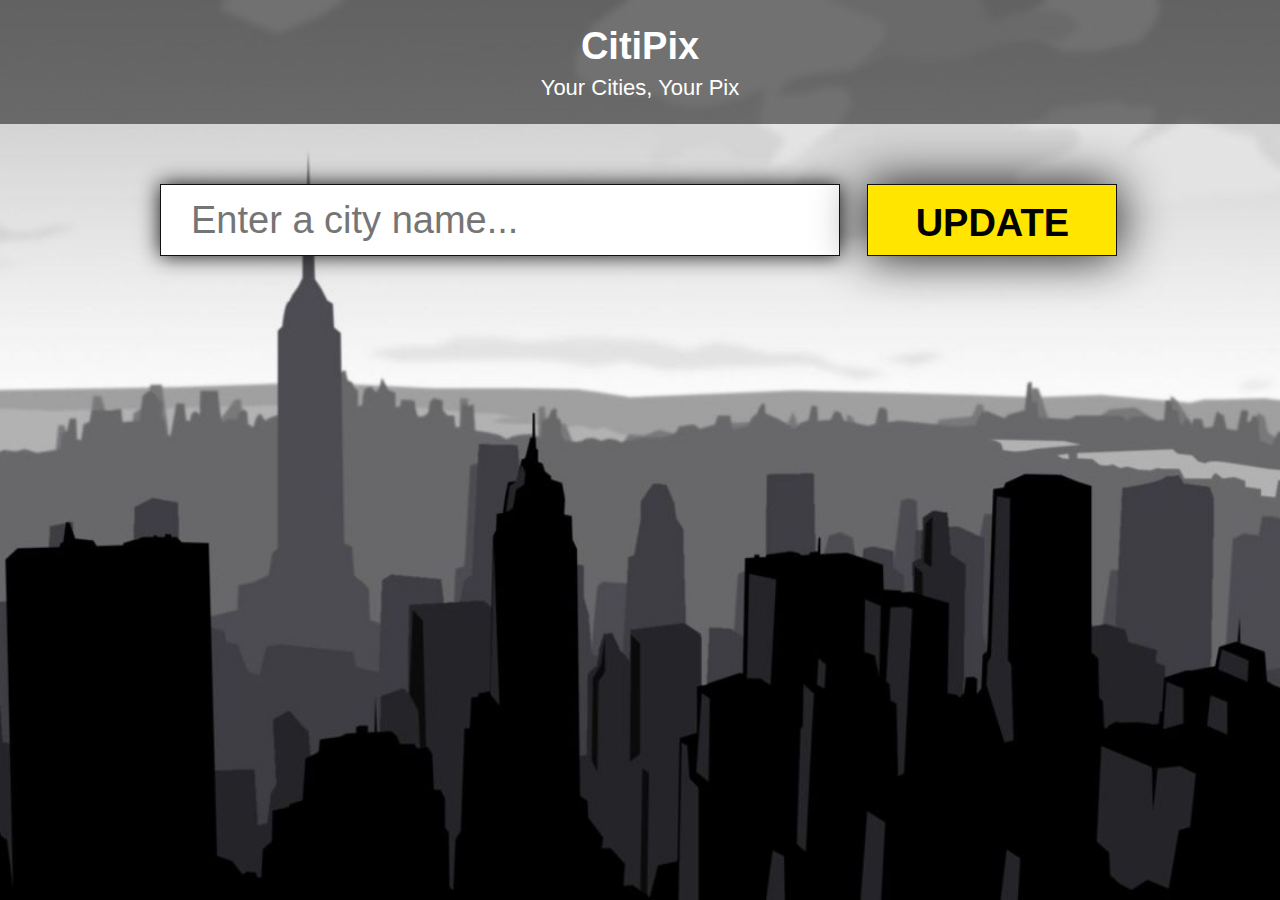
<file: Assignment5-Week5/index.html>
<!DOCTYPE html>
<html lang="en">
	<head>
    	<meta charset="utf-8">
    	<meta name="CityPix" content="Save your city photos">
    	<meta name="city, cities, city photos, city photographs" content="one, two, three">

		<title>City Background</title>

		<!-- external CSS link -->
		<link rel="stylesheet" href="css/reset.css">
		<link rel="stylesheet" href="css/style.css">

	</head>

	
	<body>
		<header>
			<div class="title">
				<h1>CitiPix</h1>
				<p>Your Cities, Your Pix</p>
			</div>
		</header>
			<div class="container">
				<form>
					<input type="text" id="city-type" placeholder="Enter a city name...">
					<input type="submit" value="Update" id="submit-btn">
				</form>
			</div>

		<!-- Scripts -->
		<script  src="https://code.jquery.com/jquery-3.1.1.min.js"></script>

    	<script src="js/index.js"></script> <!-- linking to jQuery file -->
    	<!-- End Scripts -->

	</body>
</html>
</file>
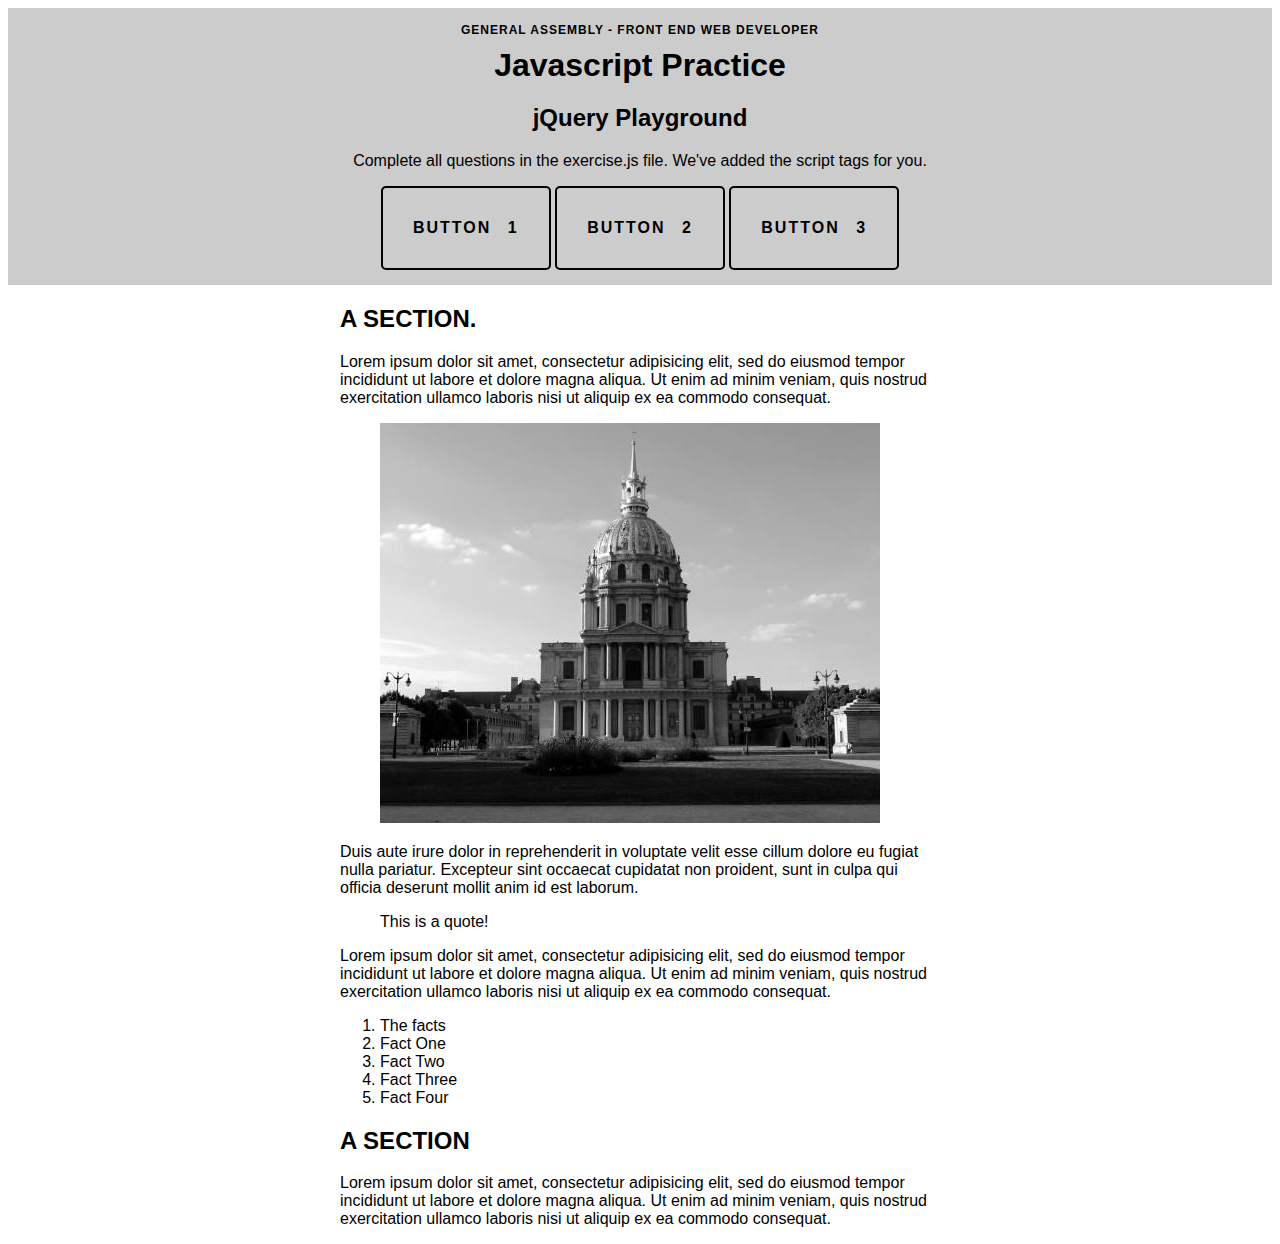
<file: Assignment4-Week4/dom selectors/index.html>
<!doctype html>

<html>
  <head>
    <link rel="stylesheet" href="css/style.css" />


    <script src="http://ajax.googleapis.com/ajax/libs/jquery/3.1.1/jquery.min.js"></script>
  </head>
  <body>
    
      <header role="banner">
        <h3>General Assembly - Front End Web Developer</h3>
        <h1>Javascript Practice</h1>
        <h2>jQuery Playground</h2>
        <p>
          Complete  all questions in the exercise.js file. We've added the script tags for you.
        </p>
        <div class="actions" id="button1">
          <p>Button 1</p>
        </div>

        <div class="actions" id="button2">
          <p>Button 2</p>
        </div>

        <div class="actions" id="button3">
          <p>Button 3</p>
        </div>
      </header>

      <div class="wrapper">
      <h2>A SECTION. </h2>

      <p> Lorem ipsum dolor sit amet, consectetur adipisicing elit, sed do eiusmod tempor incididunt ut labore et dolore magna aliqua. Ut enim ad minim veniam, quis nostrud exercitation ullamco laboris nisi ut aliquip ex ea commodo consequat.</p>

      <figure>
        <img class="city" src="img/city.jpeg" width="500" height="400" />
      </figure>

      <p>Duis aute irure dolor in reprehenderit in voluptate velit esse cillum dolore eu fugiat nulla pariatur. Excepteur sint occaecat cupidatat non proident, sunt in culpa qui officia deserunt mollit anim id est laborum.
      </p>

      <blockquote>
        This is a quote!
      </blockquote>

      <p>
        Lorem ipsum dolor sit amet, consectetur adipisicing elit, sed do eiusmod tempor incididunt ut labore et dolore magna aliqua. Ut enim ad minim veniam, quis nostrud exercitation ullamco laboris nisi ut aliquip ex ea commodo consequat. 
      </p>

      <ol>
        <li class="title">The facts</li>
        <li>Fact One</li>
        <li>Fact Two</li>
        <li class="falseFact">Fact Three</li>
        <li class="falseFact">Fact Four</li>
      </ol>

      <h2>A SECTION</h2>

      <p>
        Lorem ipsum dolor sit amet, consectetur adipisicing elit, sed do eiusmod tempor incididunt ut labore et dolore magna aliqua. Ut enim ad minim veniam, quis nostrud exercitation ullamco laboris nisi ut aliquip ex ea commodo consequat. 
      </p>
    </div>
    
    <!-- Scripts -->
    <script src="js/jquery.js"></script> <!-- linking to jQuery file -->
    <script src="js/exercise.js"></script> <!-- linking to exercise file -->
    <!-- End Scripts -->
  </body>
</html>
</file>
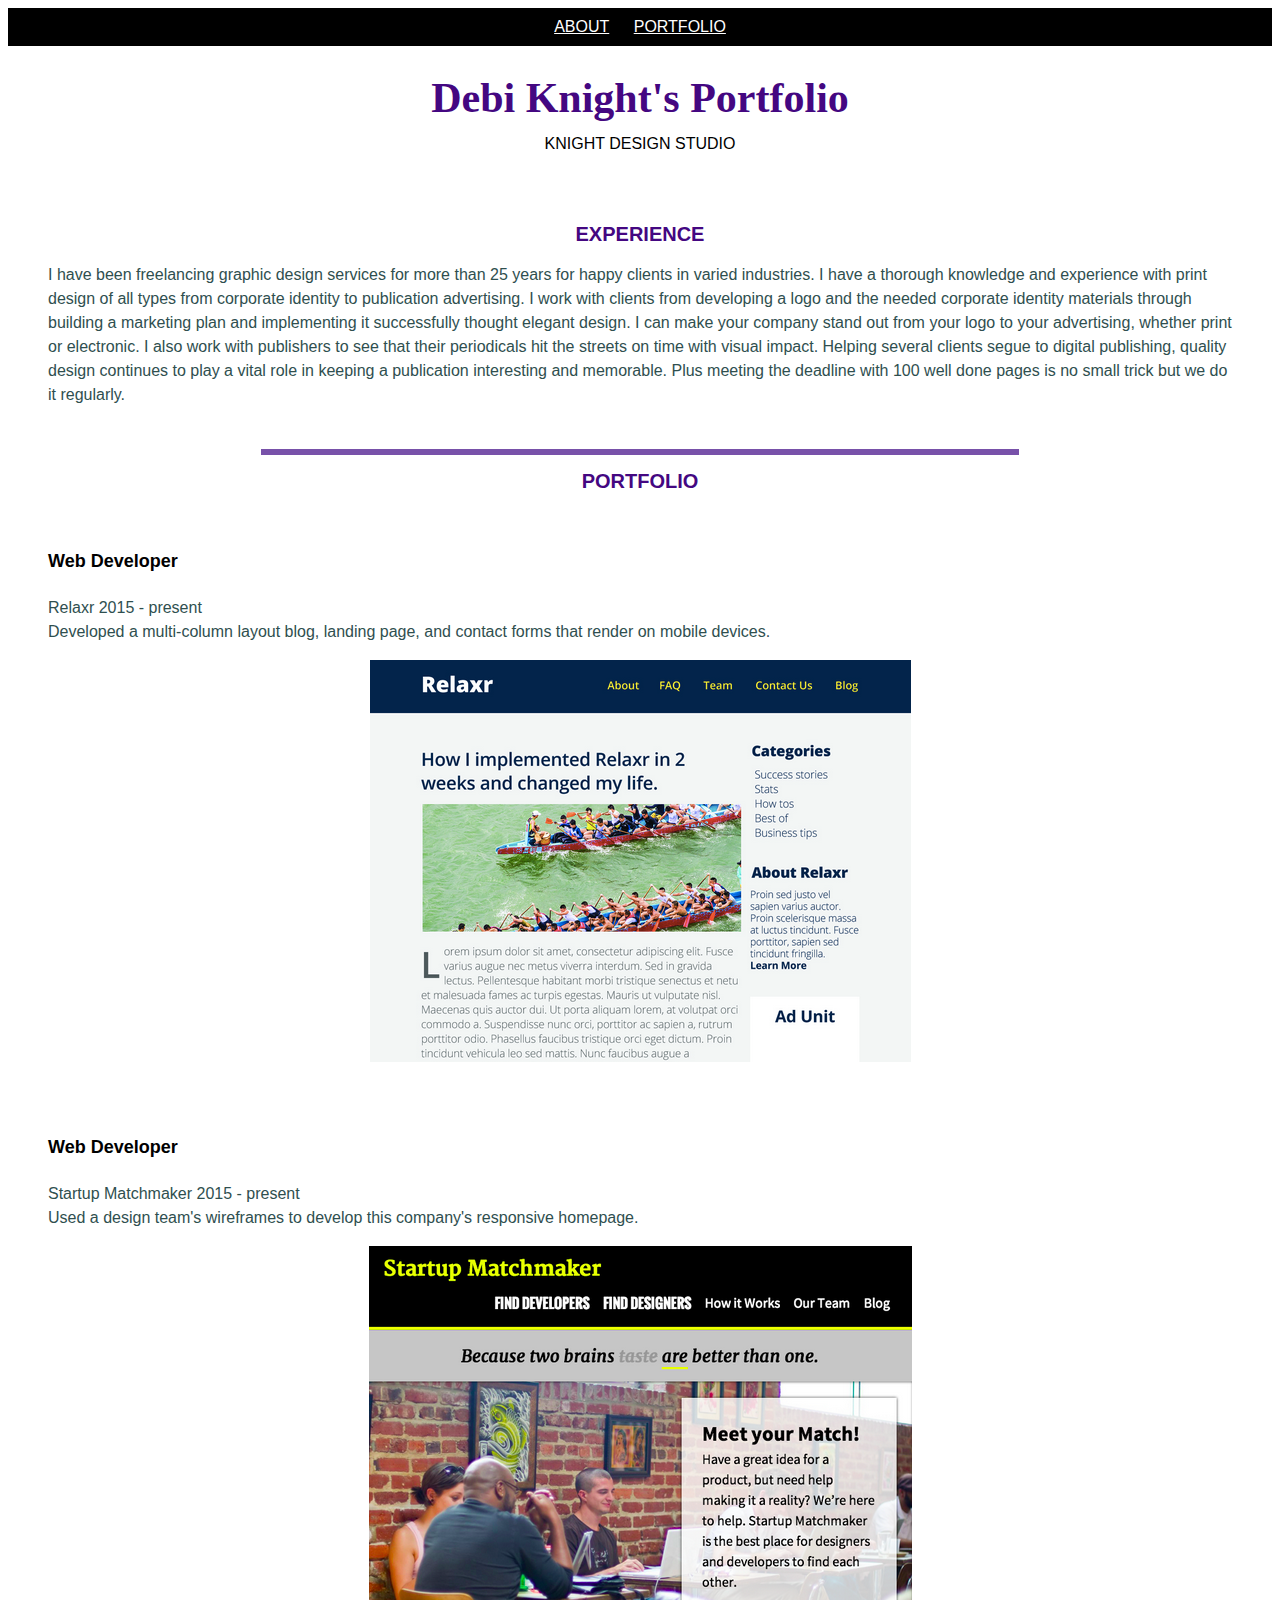
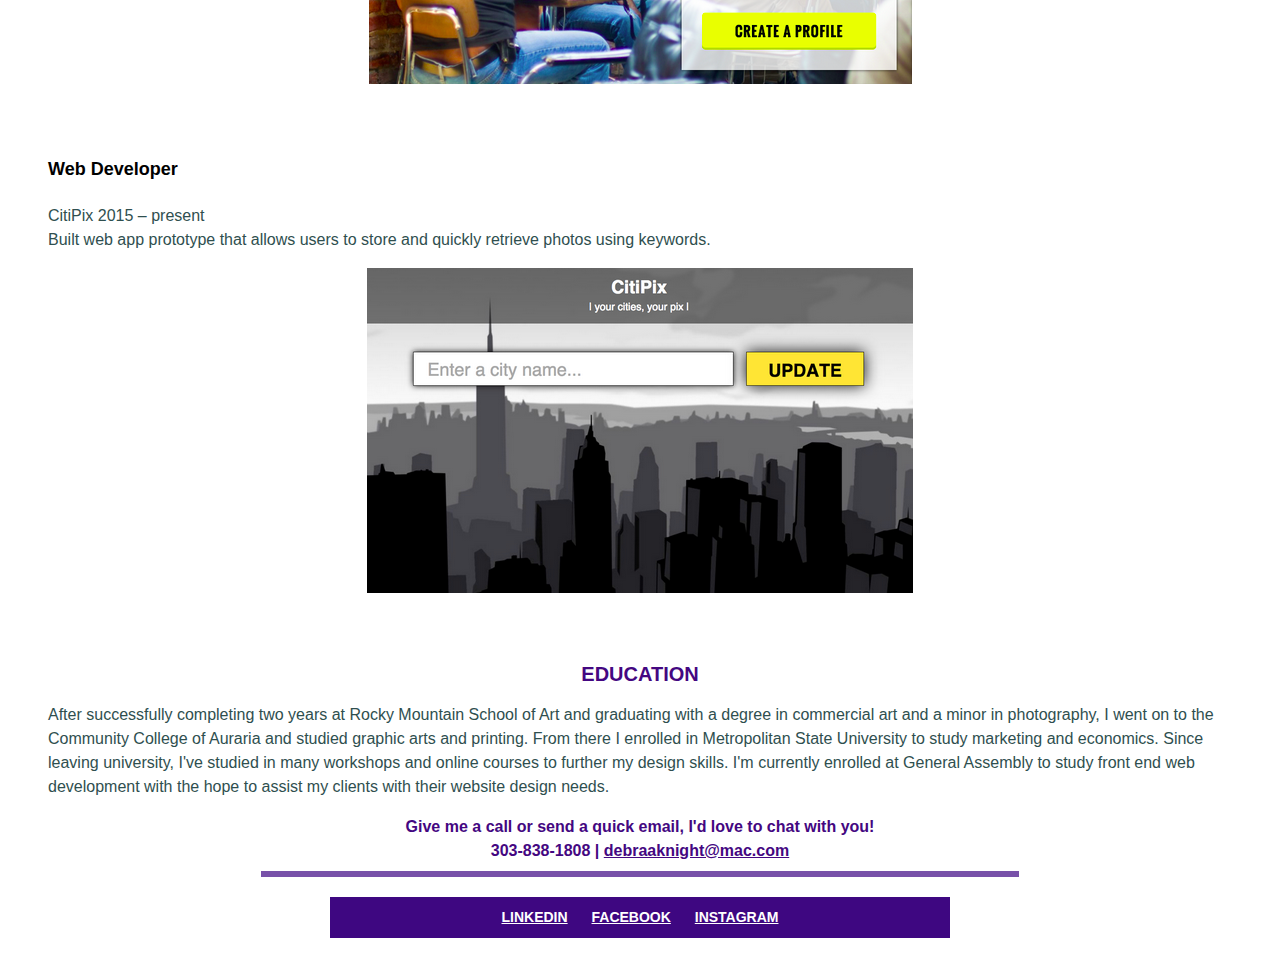
<file: Assigmnt1-DKnightWebsite/DebiKnightPortfolio.html>
<!DOCTYPE html />
<head>
  <title>Debi Knight Portfolio</title>
  <link href="portfolio.css" type="text/css" rel="stylesheet">

  <style>
      
  </style>

</head>

<body>

<header>
<div>
<ul
class="site">
<li><a href="AboutDebiKnight">ABOUT</a></li>
<li><a href="DebiKnightPortfolio">PORTFOLIO</a></li>
</ul>
<h1>Debi Knight's Portfolio</h1>
<h3>KNIGHT DESIGN STUDIO</h3>
</div>
</header>
<h2>
EXPERIENCE</h2>
<p>
I have been freelancing graphic design services for more than 25 years for happy clients in varied industries. I have a thorough knowledge and experience with print design of all types from corporate identity to publication advertising. I work with clients from developing a logo and the needed corporate identity materials through building a marketing plan and implementing it successfully thought elegant design. I can make your company stand out from your logo to your advertising, whether print or electronic.

I also work with publishers to see that their periodicals hit the streets on time with visual impact. Helping several clients segue to digital publishing, quality design continues to play a vital role in keeping a publication interesting and memorable. Plus meeting the deadline with 100 well done pages is no small trick but we do it regularly. 
<br />
</p>
<br />
<hr>
<h2>
PORTFOLIO</h2>
<div><br />
<h4>
Web Developer</h4>
<p>
Relaxr 2015 - present
<br />
Developed a multi-column layout blog, landing page, and contact forms that render on mobile devices.</p>
<img src="relaxr_deliverable.png" alt="Relaxr Website"/>
</div>

<div>
<h4>
Web Developer
</h4>
<p>
Startup Matchmaker 2015 - present
<br />
Used a design team's wireframes to develop this company's responsive homepage.
</p>
<img src="startup_matchmaker_deliverable.png" alt="Startup Matchmaker Website"/>
</div>

<div>
<h4>
Web Developer</h4>
<p>CitiPix 2015 – present
<br />
Built web app prototype that allows users to store and quickly retrieve photos using keywords.
</p>
<img src="citipix_deliverable.png" alt="Citipix Website"/>
</div>

</div>
<h2>
EDUCATION</h2>
<p>
After successfully completing two years at Rocky Mountain School of Art and graduating with a degree in commercial art and a minor in photography, I went on to the Community College of Auraria and studied graphic arts and printing. From there I enrolled in Metropolitan State University to study marketing and economics. Since leaving university, I've studied in many workshops and online courses to further my design skills. I'm currently enrolled at General Assembly to study front end web development with the hope to assist my clients with their website design needs.
</p>

<footer>
Give me a call or send a quick email, I'd love to chat with you! 
<br />
303-838-1808  |  <a href="mailto:debraaknight@mac.com" class="class1">debraaknight@mac.com</a>
<br />
<hr>
<ul
class="social">

<li
class="socialmedia"><a href="https://www.linkedin.com/in/knightdesignstudio.?trk=hp-identity-name/" target="_blank">LINKEDIN</a>
</li>

<li
class="socialmedia"><a href="https://www.facebook.com/debra.knight.771282" target="_blank">FACEBOOK</a>
</li>

<li
class="socialmedia"><a href="https://www.instagram.com/knightdesigner/" target="_blank">INSTAGRAM</a>
</li>

</ul>

</footer>


</body>
</file>
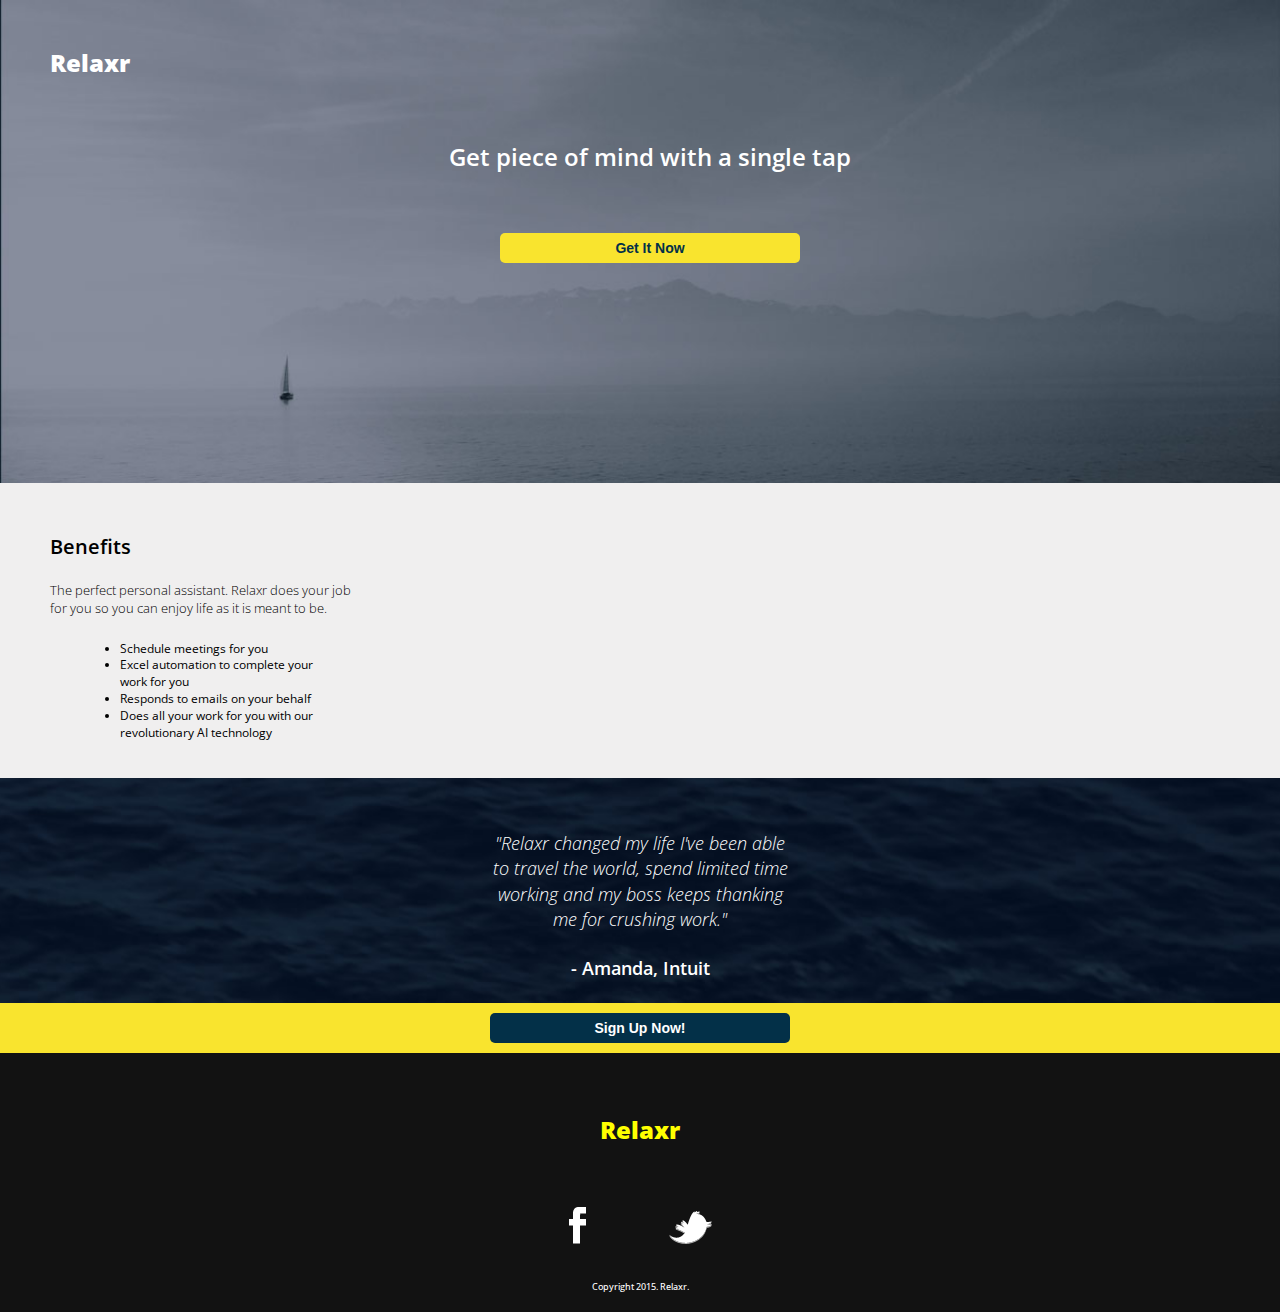
<file: Assignment2-Week3 GradeThisOne/RelaxrLandingPage.html>
<!DOCTYPE html>
<html lang="en">
	<head>

	<link rel="stylesheet" type="text/css" href="https://fonts.googleapis.com/css?family=Open+Sans:light,light italic,semibold,extrabold">

    	<meta charset="utf-8">
    	<meta name="description" content="Virtual Reality Personal Assistant">
    	<meta name="keywords" content="personal assistant, work automation, virtual assistant">

		<title>Relaxr Personal Assistant</title>

		<!-- external CSS link -->
		<link rel="stylesheet" href="css/reset.css">
		<link rel="stylesheet" href="css/normalize.css">
		<link rel="stylesheet" href="css/style.css">
	</head>

	<body>
		<div id="container">
			<header>
				<h1>Relaxr</h1>
				<h2>Get piece of mind with a single tap</h2>
				<input type="button" value="Get It Now">
			</header>

			<section>
				<h3>Benefits</h3>
				<p>
				The perfect personal assistant. Relaxr does your job<br />
				for you so you can enjoy life as it is meant to be.
					<ul class="action" style="list-style-type:disc">
						<li>Schedule meetings for you</li>
						<li>Excel automation to complete your<br />
						 work for you</li>
						<li>Responds to emails on your behalf</li>
						<li>Does all your work for you with our<br />
						 revolutionary AI technology</li>
					</ul>
				</p>
			</section>
			<aside>
				<p id="testimonial">"Relaxr changed my life I've been able<br />
				to travel the world, spend limited time<br />
				working and my boss keeps thanking<br />
				me for crushing work."</p>
					<h4>- Amanda, Intuit</h4>
			</aside>
			<div class="bar">
				<input type="button" value="Sign Up Now!">
			</div>

			<footer>
				<h5>Relaxr</h5>
				<ul class="social">
					<li><img src="images/facebook.png"></li>
					<li><img src="images/twitter.png"></li>
				</ul>
				<p id="copyright">
				Copyright 2015. Relaxr.
				</p>
			</footer>
		</div><!-- #container -->
	</body>
</html>
</file>
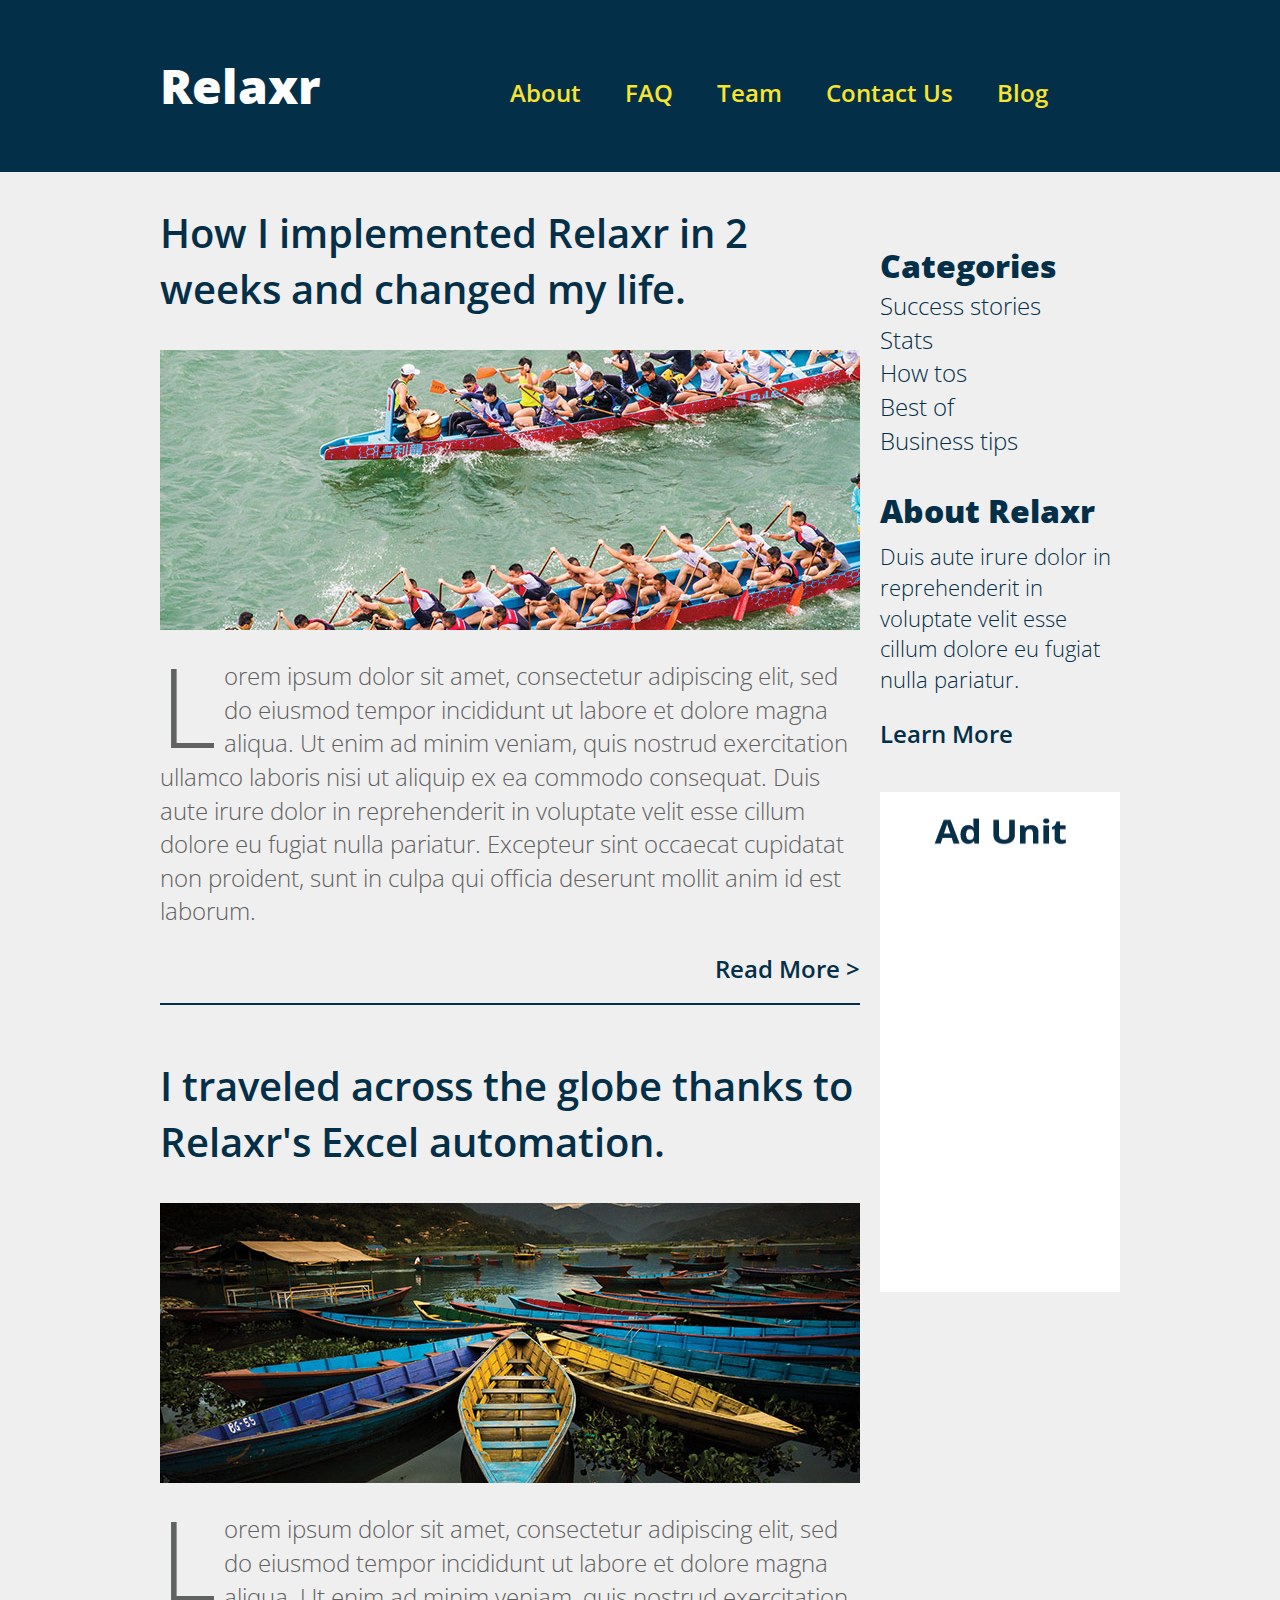
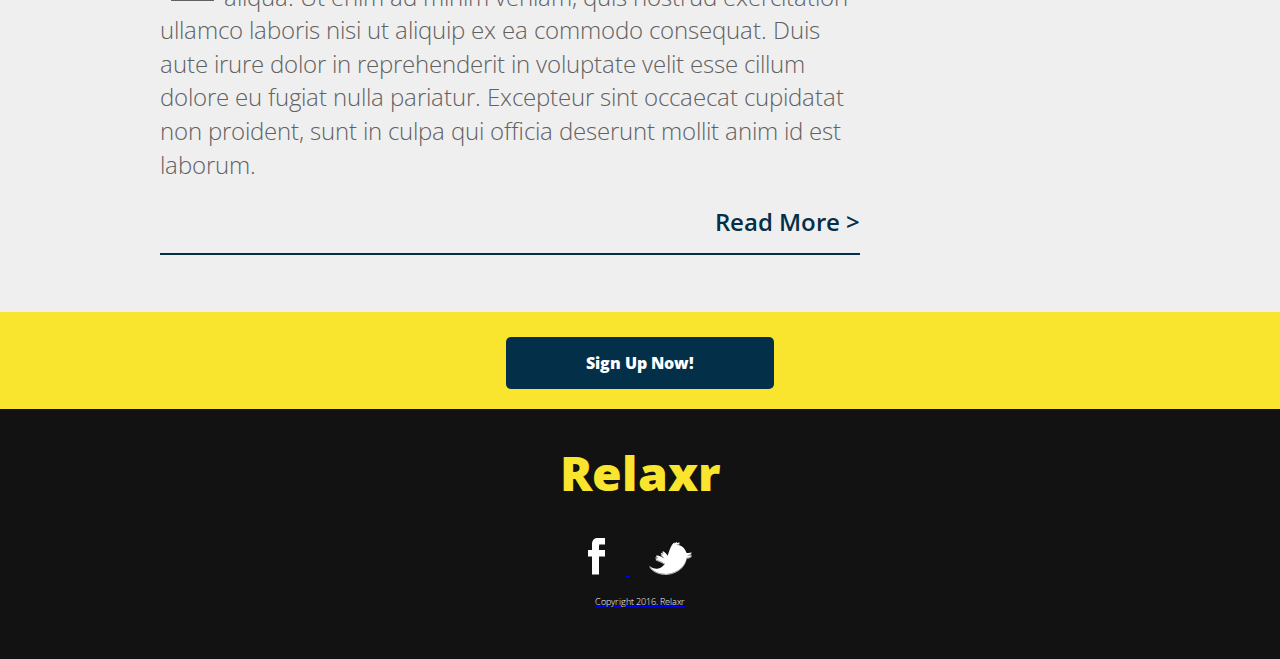
<file: Assignment3-Week3 /RelaxrBlog.html>
<!DOCTYPE html>
<html lang="en">
	<head>
    	<meta charset="utf-8">
    	<meta name="Relaxr Blog" content="The perfect personal assistant. Relaxr does your job for you so you can enjoy life as it is meant to be.">
    	<meta name="keywords" content="relaxr, blog">

		<title>Relaxr Blog</title>

		<link rel="stylesheet" type="text/css" href="https://fonts.googleapis.com/css?family=Open+Sans:200,300,600,800">

		<!-- external CSS link -->
		<link rel="stylesheet" href="css/reset.css">
		<link rel="stylesheet" href="css/normalize.css">
		<link rel="stylesheet" href="css/style.css">
	</head>


	<body>
		<header>
			<div class="container">
				<h1 id="head" >Relaxr</h1>
				<nav>
					<ul class="navigation">
						<li><a href="#">About</a></li>
						<li><a href="#">FAQ</a></li>
						<li><a href="#">Team</a></li>
						<li><a href="#">Contact Us</a></li>
						<li><a href="#">Blog</a></li>
					</ul>
				</nav>
			</div>
		</header>
		

		<div class="background">

			<div class="container">
				<div class="posts">
					<article>
						<h2>How I implemented Relaxr in 2 weeks and changed my life.</h2>
						<img class="blog" src="images/blog_photo1.jpg" alt="Rowing boats on water">
						<p>
						Lorem ipsum dolor sit amet, consectetur adipiscing elit, sed do eiusmod tempor incididunt ut labore et dolore magna aliqua. Ut enim ad minim veniam, quis nostrud exercitation ullamco laboris nisi ut aliquip ex ea commodo consequat. Duis aute irure dolor in reprehenderit in voluptate velit esse cillum dolore eu fugiat nulla pariatur. Excepteur sint occaecat cupidatat non proident, sunt in culpa qui officia deserunt mollit anim id est laborum.
						</p>
						<a class="read_more" href="#">Read More ></a>
					</article>

					<article class="next">
						<h2>I traveled across the globe thanks to Relaxr's Excel automation.</h2>
						<img class="blog" src="images/blog_photo2.jpg" alt="Colorful boats docked">
						<p>
						Lorem ipsum dolor sit amet, consectetur adipiscing elit, sed do eiusmod tempor incididunt ut labore et dolore magna aliqua. Ut enim ad minim veniam, quis nostrud exercitation ullamco laboris nisi ut aliquip ex ea commodo consequat. Duis aute irure dolor in reprehenderit in voluptate velit esse cillum dolore eu fugiat nulla pariatur. Excepteur sint occaecat cupidatat non proident, sunt in culpa qui officia deserunt mollit anim id est laborum.
						</p>
						<a class="read_more" href="#">Read More ></a>
					</article>
				</div>

				<div class="misc">
					<section>
						<p class="misctitles">Categories</p>
						<ul>
							<li><a class="topic" href="#">Success stories</a></li>
							<li><a class="topic" href="#">Stats</a></li>
							<li><a class="topic" href="#">How tos</a></li>
							<li><a class="topic" href="#">Best of</a></li>
							<li><a class="topic" href="#">Business tips</a></li>
						</ul>
					</section>

					<section id="relaxr">
						<p class="misctitles">About Relaxr</p>
						<p class="about">
					Duis aute irure dolor in reprehenderit in voluptate velit esse cillum dolore eu fugiat nulla pariatur.
						</p>
						<a id="learnmore" href="#">Learn More</a> 
					</section>
				</div>

				<div class="ads">
					<img id="advert" src="images/ad-unit.png">
				</div>
				
			</div>

		</div>

		<div class="yelobar">
		<a class="signup" href="#">Sign Up Now!</a>
		</div>

		<footer>
			<div class="container">
				<h1 id="foot">Relaxr</h1>
				<ul class="socialicons">
					<li class="social"><a href="#"><img src="images/facebook.png"></li>
					<li class="social"><a href="#"><img src="images/twitter.png"></li>
				</ul>
				<p id="copyright">
					Copyright 2016. Relaxr
				</p>
			</div>
		</footer>
	</body>
</html>
</file>
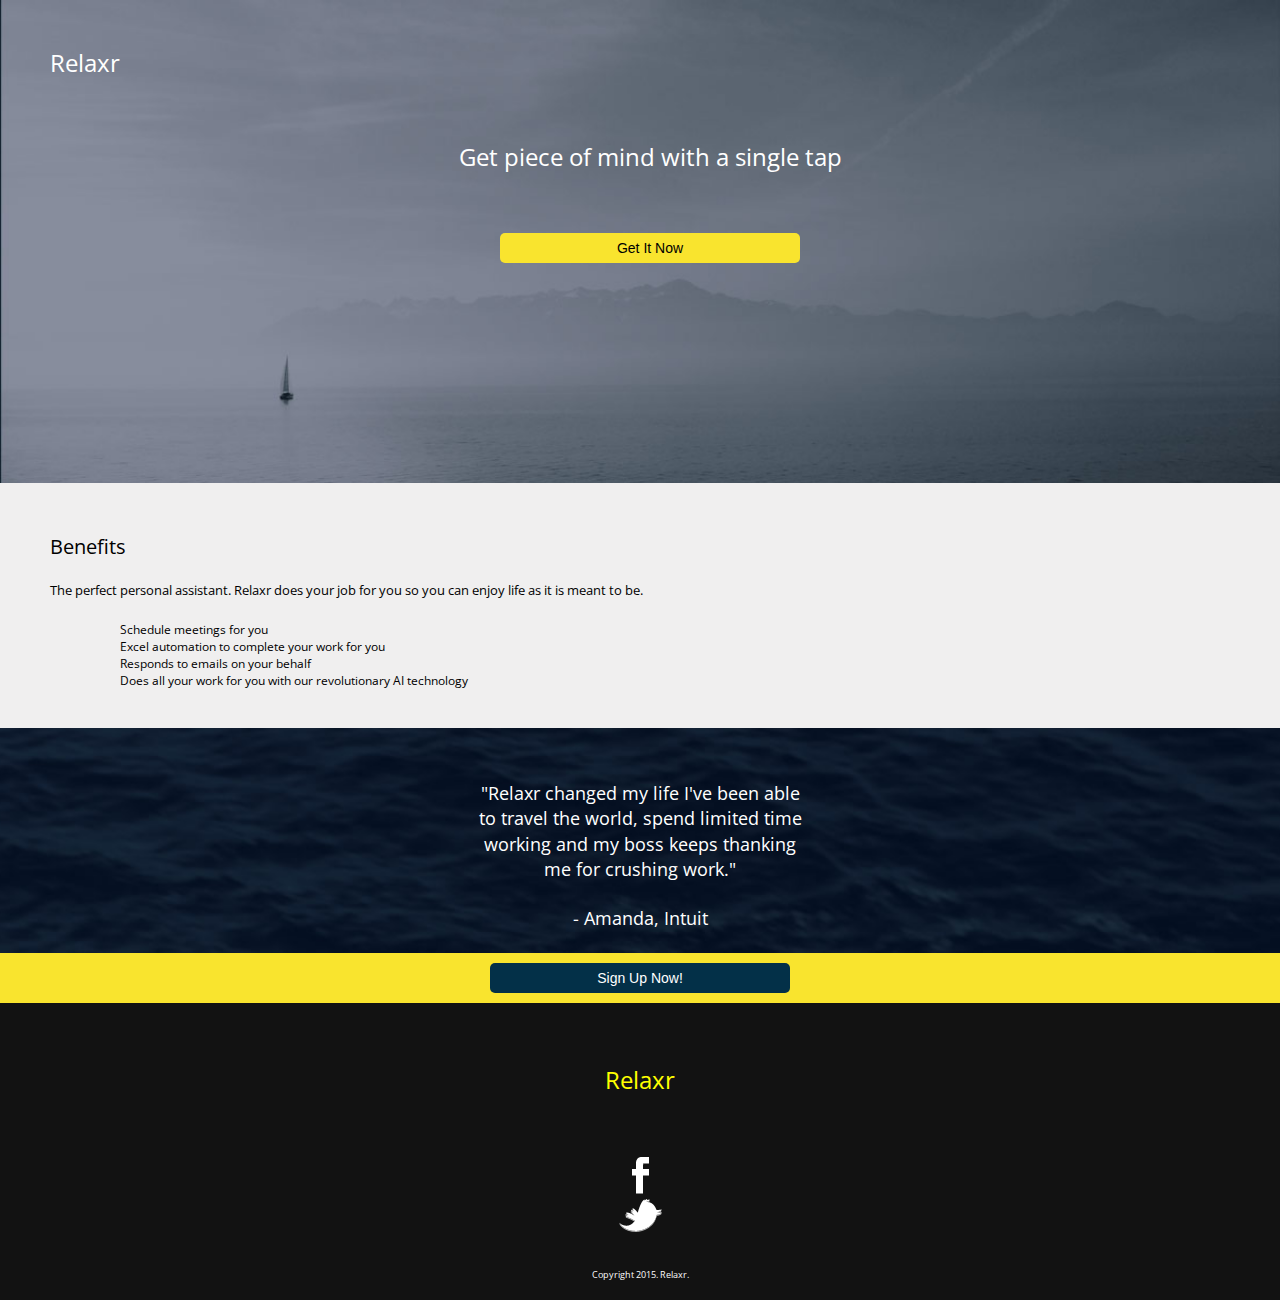
<file: AssignmentWk2/RelaxrLandingPage.html>
<!DOCTYPE html>
<html lang="en">
	<head>

	<link rel="stylesheet" type="text/css" href="https://fonts.googleapis.com/css?family=Open+Sans:light,light italic,semibold,extrabold">

    	<meta charset="utf-8">
    	<meta name="description" content="Virtual Reality Personal Assistant">
    	<meta name="keywords" content="personal assistant, work automation, virtual assistant">

		<title>Relaxr Personal Assistant</title>

		<!-- external CSS link -->
		<link rel="stylesheet" href="css/reset.css">
		<link rel="stylesheet" href="css/normalize.css">
		<link rel="stylesheet" href="css/style.css">
	</head>

	<body>
		<div id="container">
			<header>
				<h1>Relaxr</h1>
				<h2>Get piece of mind with a single tap</h2>
				<input type="button" value="Get It Now">
			</header>

			<section>
				<h3>Benefits</h3>
				<p>
				The perfect personal assistant. Relaxr does your job for you so you can enjoy life as it is meant to be.
					<ul>
						<li>Schedule meetings for you</li>
						<li>Excel automation to complete your work for you</li>
						<li>Responds to emails on your behalf</li>
						<li>Does all your work for you with our revolutionary AI technology</li>
					</ul>
				</p>
			</section>
			<aside>
				<p id="testimonial">"Relaxr changed my life I've been able<br />
				to travel the world, spend limited time<br />
				working and my boss keeps thanking<br />
				me for crushing work."</p>
					<h4>- Amanda, Intuit</h4>
			</aside>
			<div class="bar">
				<input type="button" value="Sign Up Now!">
			</div>

			<footer>
				<h5>Relaxr</h5>
				<ul class="social">
					<li><img src="images/facebook.png"></li>
					<li><img src="images/twitter.png"></li>
				</ul>
				<p id="copyright">
				Copyright 2015. Relaxr.
				</p>
			</footer>
		</div><!-- #container -->
	</body>
</html>
</file>
<file: Assignment5-Week5/css/style.css>
/*
Project Name: Blank Template
Client: Your Client
Author: Your Name
Developer @GA in NYC
*/


/******************************************
/* SETUP
/*******************************************/

/* Box Model Hack */
* {
     -moz-box-sizing: border-box; /* Firexfox */
     -webkit-box-sizing: border-box; /* Safari/Chrome/iOS/Android */
     box-sizing: border-box; /* IE */
}

/* Clear fix hack */
.clearfix:after {
     content: ".";
     display: block;
     clear: both;
     visibility: hidden;
     line-height: 0;
     height: 0;
}

.clear {
	clear: both;
}

.alignright {
	float: right;
	padding: 0 0 10px 10px; /* note the padding around a right floated image */
}

.alignleft {
	float: left;
	padding: 0 10px 10px 0; /* note the padding around a left floated image */
}

/******************************************
/* BASE STYLES
/*******************************************/

body {
  color: #000;
  font-size: 12px;
  line-height: 1.4;
  font-family: Helvetica, Arial, sans-serif;
  background: url(../images/citipix_skyline.jpg) no-repeat center center fixed;
  -webkit-background-size: cover;
  -moz-background-size: cover;
  -o-background-size: cover;
  background-size: cover;
}


/******************************************
/* LAYOUT
/*******************************************/

/* Center the container */
.container {
	width: 960px;
	margin: auto;
  padding-top: 5em;
}

header {
  background: rgba(0,0,0, .5);
  padding: 20px 0;
}

.title {
  text-align: center;
  color: #fff;
  font-size: 38px;
  font-weight: bold;
  font-family: helvetica, arial, sans-serif;
}

.title p {
  font-size: 22px;
  font-weight: normal
}

#city-type {
  color: #6b6b6c;
  font-size: 38px;
  background: #fff;
  border: 1px solid #111;
  padding: 0px 30px;
  display: inline-block;
  width: 680px;
  margin-right: 24px;
  font-family: helvetica, arial, sans-serif;
  height: 72px;
  line-height: 74px;
  vertical-align: middle;
  box-shadow: #111 0 0 20px;
}
#submit-btn {
  background: #ffe500;
  color: #000;
  font-size: 38px;
  font-weight: bold;
  text-transform: uppercase;
  border: 1px solid #111;
  text-align: center;
  display: inline-block;
  width: 250px;
  height: 72px;
  line-height: 74px;
  vertical-align: middle;
  box-shadow: #111 0 0 50px;
  font-family: helvetica, arial, sans-serif;
  cursor: pointer;
}
#submit-btn:hover {
  background: #fff600;
}

.nyc {
  background-image: url(../images/nyc.jpg)
}
.sf {
  background-image: url(../images/sf.jpg)
}
.la {
  background-image: url(../images/la.jpg)
}
.austin {
  background-image: url(../images/austin.jpg)
}
.sydney {
  background-image: url(../images/sydney.jpg)
}

/******************************************
/* ADDITIONAL STYLES
/*******************************************/
</file>
<file: Assignment4-Week4/dom selectors/css/style.css>
body {
  font-family: Helvetica, Arial, sans-serif;
}

header{
  background: rgba(204, 204, 204, 5);
  text-align: center;
  margin: auto;
  padding: 15px;
}

.actions{
  display: inline-block;
  border: 2px solid black;
  padding: 15px 30px;
  margin: auto;
  color: black;
  text-decoration: none;
  text-transform: uppercase;
  border-radius: 5px;
  letter-spacing: 2px;
  word-spacing: 10px;
  font-weight: bold;
  cursor: pointer;
}


.wrapper {
  width: 600px;
  margin: 0 auto;
}

h1, h3 {
  text-align: center;
}

h1 {
  margin: 10px 0;
}

h3 {
  margin: 0;
  text-transform: uppercase;
  font-size: 12px;
  letter-spacing: 1px;
}

dt {
  font-weight: bold;
}
</file>
<file: Assigmnt1-DKnightWebsite/portfolio.css>
header {
      	font-family: future, helvetica, san-serif;
      	text-align: center;
      	margin-bottom: 40px;
      }

      ul {
      	padding: 10px; 
      	background-color: rgba(0, 0, 0, 80);
      }

      ul.social {
            background-color: rgba(62, 7, 129, 70);
            padding: 25px 25px opx 25px;
            width: 600px;
            text-align: center;
            margin-left: auto;
            margin-right: auto;
      }

      li {
      	display: inline;font-size:
      	font-size: 20px;
      	color: white;
        padding: 0px 10px 0px 10px;
        text-align: center;
        margin-left: auto;
        margin-right: auto;
      }

      .socialmedia {
            font-size: 14px;
            color: rgb(68, 7, 129);
            background-color: rgb(255, 255, 255, 0);
            padding: 0px 10px 0px 10px;
            text-align: center;
      }

      a {
      	color: rgb(255, 255, 255);
      }

      a.class1 {
      	color: rgb(68, 7, 129);
      }

      h1 {
      	font-family: Garamond, Times, serif;
        text-align: center;
        color: rgb(68, 7, 129);
        font-size: 42px;
        font-weight: bold;
      }

      h2 {
      	font-family: Futura, Helvetica, san-serif;
      	font-size: 20px;
      	font-weight: bold;
      	color: rgb(68, 7, 129);
      	margin-top: -15px;
      	padding: 10px 40px 0px 40px;
      	text-align: center;
      }
      h3 {
        font-family: Futura, Helvetica, san-serif;
      	font-size: 16px;
      	font-weight: 100;
      	color: rgb(0, 0, 0,);
      	margin-top: -15px;
      }

      h4 {
      	font-family: Futura, Helvetica, san-serif;
      	font-size: 18px;
      	font-weight: bold;
      	color: rgb(0, 0, 0,);
      	padding: 0px 40px 0px 40px;
      	margin-bottom -20px;
      }

      hr {
      	width: 60%;
      	margin-left: auto;
      	margin-right: auto;
      	margin-bottom: 20px;
      	height: 6px;
      	background-color: #7851a9;
      	color: #7851a9;
      	border: 0 none;
      }

      p {
      	font-family: Futura, Helvetica, san-serif;
      	font-weight: normal;
      	font-size: 16px;
      	color: darkslategray;
      	padding: 0px 40px 0px 40px;
      	line-height: 1.5;
      }
      img {
      	display: block;
      	margin-left: auto;
      	margin-right: auto;
      }

      div {
      	margin-bottom: 75px;
      }

      footer {
      	font-family: Futura, Helvetica, san-serif;
      	font-weight: bold;
      	font-size: 16px;
      	line-height: 1.5;
      	color: rgb(68, 7, 129);
      	text-align: center;
      	margin-left: auto;
      	margin-right: auto;
      	padding: 0px, 40px, 25px, 40px;
      }
</file>
<file: Assignment2-Week3 GradeThisOne/css/style.css>
/*
Project Name: Relaxr Landing Page
Client: Relaxr, General Assembly
Author: Deb Knight
Developer @GA in NYC
*/


/******************************************
/* SETUP
/*******************************************/

/* Box Model Hack */
* {
     -moz-box-sizing: border-box; /* Firexfox */
     -webkit-box-sizing: border-box; /* Safari/Chrome/iOS/Android */
     box-sizing: border-box; /* IE */
}

/* Clear fix hack */
.clearfix:after {
     content: ".";
     display: block;
     clear: both;
     visibility: hidden;
     line-height: 0;
     height: 0;
}

.clear {
  clear: both;
}

.alignright {
  float: right;
  padding: 0 0 10px 10px; /* note the padding around a right floated image */
}

.alignleft {
  float: left;
  padding: 0 10px 10px 0; /* note the padding around a left floated image */
}

/******************************************
/* BASE STYLES
/*******************************************/

body {
     color: #000;
     font-size: 12px;
     line-height: 1.4;
     font-family: Open Sans, sans-serif;
     background: url(../images/header_bg.jpg) no-repeat center top rgb(134,141,157);
     background-size: cover;
}


/******************************************
/* LAYOUT
/*******************************************/

/* Center the container */
#container {
  width: 100%;
  margin: auto;
  height: 500px;

}

header {
  padding: 30px 30px 0px 50px;
  margin: 0 0 275px 0;
  width: 100%;
  text-align: center;
}

section {
  background: #f0efef;
  padding: 30px 0px 20px 50px;
  height: 300px;
  margin: -55px 0 50px 0;
}

aside {
  background: url(../images/testimonial_bg.jpg) no-repeat center top;
  background-size: cover;
  height: 250px;
  text-align: center;
  padding-top: 35px;
  margin: -55px;
}

div .bar {
  width: 100%;
  margin: 30px auto 0px auto;
  height: 60px;
  background: #f9e42e;
  padding: 10px;
  text-align: center;
}

footer {
  text-align: center;
  background: #121212;
  margin-top: -10px;
  padding: 20px 0 10px 0;
}

/****************************************** 
/* ADDITIONAL STYLES
/*******************************************/

h1 {
  font-weight: 800;
  font-size: 24px;
  color: white;
  text-align: left;
}

h2 {
  font-weight: 600;
  font-size: 24px;
  text-align: center;
  color: white;
  margin: 60px;
}

h3 {
  font-weight: 600;
  font-size: 20px;
}

h4 {
  font-weight: 600;
  font-size: 18px;
  color: white;
}
h5 {
  font-weight: 800;
  font-size: 24px;
  color: yellow;
  text-align: center;
}

p {
  font-weight: 300;
  font-size: 13px;
}

#testimonial {
  font-style: italic;
  font-size: 18px;
  color: white;
}

ul.action {
  padding: 10px 0px 30px 70px;
}

ul.social li {
  display: inline-block;
  padding: 20px 60px 20px 20px;
}

#copyright {
  font-weight: 500;
  font-size: 9px;
  color: white;
}

input[value="Get It Now"] {
  border-radius: 5px;
  width: 300px;
  height: 30px;
  font-weight: 800;
  font-size: 14px;
  color: #033048;
  margin: 0 auto;
  background: #f9e42e;
  border: 0;
  text-align: center;
}

input[value="Sign Up Now!"] {
  border-radius: 5px;
  width: 300px;
  height: 30px;
  font-weight: 800;
  font-size: 14px;
  margin: 0 auto;
  background: #033048;
  color: white;
  border: 0;
}
 h1.yelo {
  width: 100%;
  text-align: center;
 }
</file>
<file: Assignment3-Week3 /css/style.css>
/*
Project Name: Relaxr Blog Page
Client: General Assembly
Author: Debra Knight
Developer @GA in NYC
*/


/******************************************
/* SETUP
/*******************************************/

/* Box Model Hack */
* {
     -moz-box-sizing: border-box; /* Firexfox */
     -webkit-box-sizing: border-box; /* Safari/Chrome/iOS/Android */
     box-sizing: border-box; /* IE */
}

/* Clear fix hack */
.clearfix:after {
     content: ".";
     display: block;
     clear: both;
     visibility: hidden;
     line-height: 0;
     height: 0;
}

.clear {
  clear: both;
}

.alignright {
  float: right;
  padding: 0 0 10px 10px; /* note the padding around a right floated image */
}

.alignleft {
  float: left;
  padding: 0 10px 10px 0; /* note the padding around a left floated image */
}

/******************************************
/* BASE STYLES
/*******************************************/

body {
     color: #000;
     font-size: 16px;
     line-height: 1.4;
     font-family: Open Sans, sans-serif;
     font-weight: 300;
     width: 100%;
     margin: auto;
     background-color: #f0efef;
}


/******************************************
/* LAYOUT
/*******************************************/

/* Center the container */

header {
  padding-top: 20px;
  padding-bottom: 20px;
  background-color: #033048;
  overflow: auto;
}

.container {
  width: 960px;
  margin: auto;
}

nav {
  padding-top: 40px;
  float: right;
  width: 650px;
}

div.background {
  background-color: #f0efef;
  height: 1740px;
}

div.posts {
  height: 1740px;
  width: 700px;
  float: left;
}

div.misc {
  height: 620px;
  width: 240px;
  float: right;
  padding-top: 40px;
}

div.ads {
  width: 240px;
  height: 1040px;
  float: right;
  clear: bottom;
}

div.yelobar {
  height: 100px;
  width: 100%
  margin: auto;
  background-color: #f9e42e;
  text-align: center;
  padding-top: 40px;
}

section {
  margin-top: 20px;
}

footer {
  width: 100%;
  height: 250px;
  background-color: #121212;
  text-align: center;
  margin-left: auto;
  margin-top: -35px;
  margin-bottom: auto;
}


/******************************************
/* ADDITIONAL STYLES
/*******************************************/

img.blog {
  width: 700px;
}

#advert {
  width: 240px;
  height: 500px;
  float: right;
}

#head {
  font-weight: 800;
  color: white;
  float: left;
  font-size: 48px;
}

#foot {
  font-weight: 800;
  font-size: 48px;
  text-align: center;
  padding-top: 30px;
  color: #f9e42e;
}

h2 {
  font-weight: 600;
  font-size: 40px;
  text-align: left;
  color: #033048;
  }

p.misctitles {
  font-size: 32px;
  font-weight: 800;
  color: #033048;
  text-align: left;
  margin-bottom: -15px;
}

nav ul li {
  display: inline;
  padding-left: 20px;
}

nav ul li a {
  color: #f9e42e;
  font-size: 24px;
  font-weight: 600;
  text-decoration: none;
  padding-left: 20px;
}

nav ul li a:hover {
  color:  #ff6347;
}

article {
  margin-top: 10px;
  height: 800px;
  border-bottom: 2px solid #033048;
}

article.next {
  height: 840px;
  padding-top: 10px;
}

article p {
  font-size: 24px;
  font-weight: 200;
  text-align: left;
  color: #606161;
}

article p::first-letter {
  float: left;
  width: 30px;
  color: #606161;
  font-size: 110px;
  line-height: 90px;
  padding-top: 1px;
  padding-right: 8px;
  font-weight: 300px;
}

a.read_more {
  font-size: 24px;
  font-weight: 600;
  text-align: right;
  text-decoration: none;
  color: #033048;
  float: right;
}

a.read_more:hover {
  color: #ff6347;
  text-decoration: underline;
}

section ul li a.topic {
  font-size: 24px;
  font-weight: 200;
  color: #033048;
  text-align: left;
  text-decoration: none;
  padding-left: 0;
}

a.topic:hover {
  color: #ff6347;
  text-decoration: underline;
}
  
section p {
  font-size: 22px;
  font-weight: 200;
  text-align: left;
  color: #033048;
}

#learnmore {
  font-size: 24px;
  font-weight: 600;
  text-align: left;
  text-decoration: none;
  color: #033048;
}

#learnmore:hover {
  color: #ff6347;
  text-decoration: underline;
}

a.signup {
  font-height: 12px;
  color: white;
  font-weight: 800;
  padding-top: 15px;
  padding-right: 80px;
  padding-bottom: 15px;
  padding-left: 80px;
  background-color: #033048;
  border-radius: 5px;
  text-decoration: none;
}

#copyright {
  font-size: 9px;
  color: white;
  text-align: center;
}

li.social{
  display: inline;
  padding-left: 20px;
  padding-right: 20px;
}
</file>
<file: AssignmentWk2/css/style.css>
/*
Project Name: Relaxr Landing Page
Client: Relaxr, General Assembly
Author: Deb Knight
Developer @GA in NYC
*/


/******************************************
/* SETUP
/*******************************************/

/* Box Model Hack */
* {
     -moz-box-sizing: border-box; /* Firexfox */
     -webkit-box-sizing: border-box; /* Safari/Chrome/iOS/Android */
     box-sizing: border-box; /* IE */
}

/* Clear fix hack */
.clearfix:after {
     content: ".";
     display: block;
     clear: both;
     visibility: hidden;
     line-height: 0;
     height: 0;
}

.clear {
  clear: both;
}

.alignright {
  float: right;
  padding: 0 0 10px 10px; /* note the padding around a right floated image */
}

.alignleft {
  float: left;
  padding: 0 10px 10px 0; /* note the padding around a left floated image */
}

/******************************************
/* BASE STYLES
/*******************************************/

body {
     color: #000;
     font-size: 12px;
     line-height: 1.4;
     font-family: Open Sans, sans-serif;
     background: url(../images/header_bg.jpg) no-repeat center top rgb(134,141,157);
      background-size: cover;
}


/******************************************
/* LAYOUT
/*******************************************/

/* Center the container */
#container {
  width: 100%;
  margin: auto;
  height: 500px;

}

header {
  padding: 30px 30px 0px 50px;
  margin: 0 0 275px 0;
  width: 100%;
  text-align: center;
}

section {
  background: #f0efef;
  padding: 30px 0px 20px 50px;
  height: 250px;
  margin: -55px 0 50px 0;
}

aside {
  background: url(../images/testimonial_bg.jpg) no-repeat center top;
  background-size: cover;
  height: 250px;
  text-align: center;
  padding-top: 35px;
  margin: -55px;
}

div .bar {
  width: 100%;
  margin: 30px auto 0px auto;
  height: 60px;
  background: #f9e42e;
  padding: 10px;
  text-align: center;
}

footer {
  text-align: center;
  background: #121212;
  margin-top: -10px;
  padding: 20px 0 10px 0;
}

/******************************************
/* ADDITIONAL STYLES
/*******************************************/

h1 {
  font-weight: extra-bold;
  font-size: 24px;
  color: white;
  text-align: left;
}

h2 {
  font-weight: semi bold;
  font-size: 24px;
  text-align: center;
  color: white;
  margin: 60px;
}

h3 {
  font-weight: semi bold;
  font-size: 20px;
}

h4 {
  font-weight: semi bold;
  font-size: 18px;
  color: white;
}
h5 {
  font-weight: extra bold;
  font-size: 24px;
  color: yellow;
  text-align: center;
}

p {
  font-weight: light;
  font-size: 13px;
}

#testimonial {
  font-weight: light-italic;
  font-size: 18px;
  color: white;
}

ul {
  padding: 10px 0px 30px 70px;
}

.social {
  padding: 20px 20px;
}

#copyright {
  font-weight: semibold;
  font-size: 9px;
  color: white;
}

input[value="Get It Now"] {
  border-radius: 5px;
  width: 300px;
  height: 30px;
  font-weight: extra bold;
  font-size: 14px;
  margin: 0 auto;
  background: #f9e42e;
  border: 0;
  text-align: center;
}

input[value="Sign Up Now!"] {
  border-radius: 5px;
  width: 300px;
  height: 30px;
  font-weight: extra bold;
  font-size: 14px;
  margin: 0 auto;
  background: #033048;
  color: white;
  border: 0;
}
 h1.yelo {
  width: 100%;
  text-align: center;
 }
</file>
